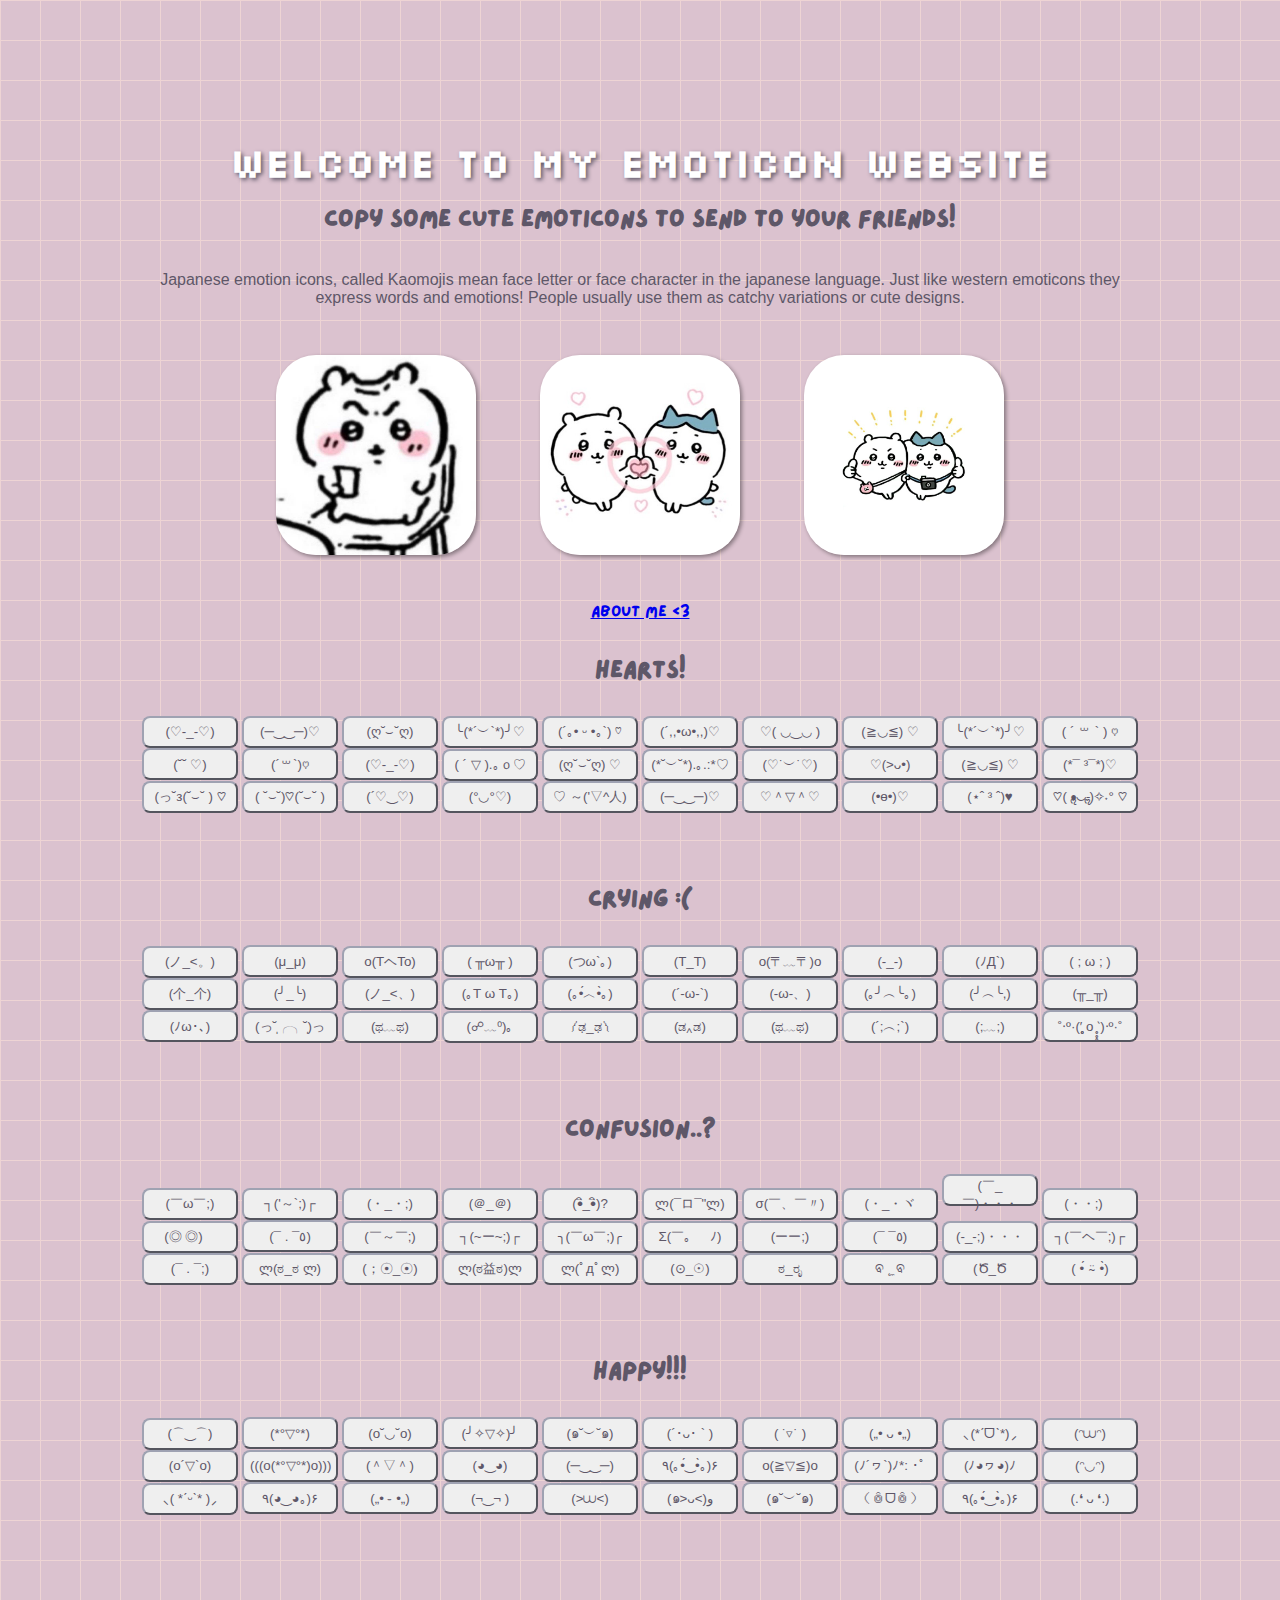
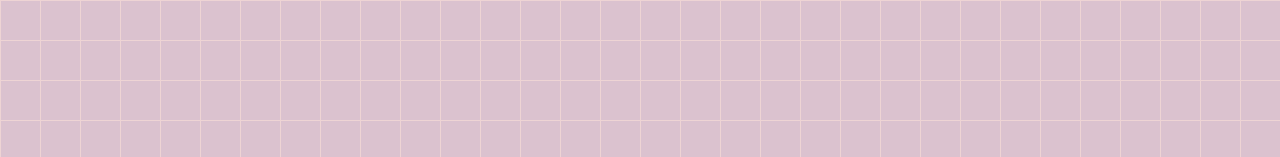
<file: index.html>
<!DOCTYPE html>
<html lang="en">
<head>
    <meta charset="UTF-8">
    <meta name="viewport" content="width=device-width, initial-scale=1.0">
    <title>Main Page</title>
    <link rel="stylesheet" href="style.css">
    <script src="index.js" type="text/javascript"></script>

</head>
<body>
    <div id="header">
        <h1>welcome to my emoticon website</h1>
        <h2>copy some cute emoticons to send to your friends!</h2>
        <p>Japanese emotion icons, called Kaomojis mean face letter or 
            face character in the japanese language. Just like western emoticons they express
            words and emotions! People usually use them as catchy variations or
            cute designs.
        </p>

        <div id="chikawaimgs">
            <img width="200px" src="chikawa.jpg" alt="chiikawa with a cup">
            <img width="200px" src="chikawalove.jpg" alt="chiikawa making a heart with friend">
            <img width="200px" src="chikawafriends.jpg" alt="chiikawa thumbs up with friend">
        </div>
        <a href="aboutme.html">about me <3 </a>
    </div>


    <div id="button-container">
        <div class="category">
            <h2>hearts!</h2>

            <div class="options">
                <button onclick=copytoclip(this) >(♡-_-♡)</button>
                <button onclick=copytoclip(this)>(─‿‿─)♡</button>
                <button onclick=copytoclip(this)>(ღ˘⌣˘ღ)</button>
                <button onclick=copytoclip(this)>╰(*´︶`*)╯♡	</button>
                <button onclick=copytoclip(this)>(´｡• ᵕ •｡`) ♡</button>
                
                <button onclick=copytoclip(this) >(´,,•ω•,,)♡	</button>
                <button onclick=copytoclip(this)>♡( ◡‿◡ )	</button>
                <button onclick=copytoclip(this)>(≧◡≦) ♡	</button>
                <button onclick=copytoclip(this)>╰(*´︶`*)╯♡	</button>
                <button onclick=copytoclip(this)>( ´ ꒳ ` ) ♡		</button>

                <button onclick=copytoclip(this) >(˘˘ ♡)</button>
                <button onclick=copytoclip(this)>(´꒳`)♡</button>
                <button onclick=copytoclip(this)>(♡-_-♡)</button>
                <button onclick=copytoclip(this)>( ´ ▽ ).｡ｏ♡	</button>
                <button onclick=copytoclip(this)>(ღ˘⌣˘ღ) ♡</button>

                <button onclick=copytoclip(this)>(*˘︶˘*).｡.:*♡</button>
                <button onclick=copytoclip(this)>(♡˙︶˙♡)</button>
                <button onclick=copytoclip(this)>♡(>ᴗ•)                </button>
                <button onclick=copytoclip(this)>(≧◡≦) ♡</button>
                <button onclick=copytoclip(this)>(*¯ ³¯*)♡</button>

                <button onclick=copytoclip(this)>(っ˘з(˘⌣˘ ) ♡</button>
                <button onclick=copytoclip(this)>( ˘⌣˘)♡(˘⌣˘ )</button>
                <button onclick=copytoclip(this)>(´♡‿♡)</button>
                <button onclick=copytoclip(this)>(°◡°♡)</button>
                <button onclick=copytoclip(this)>♡ ～('▽^人)</button>

                <button onclick=copytoclip(this)>(─‿‿─)♡</button>
                <button onclick=copytoclip(this)>♡＾▽＾♡</button>
                <button onclick=copytoclip(this)>(•ө•)♡</button>
                <button onclick=copytoclip(this)>(⋆ˆ ³ ˆ)♥</button>
                <button onclick=copytoclip(this)>♡( •ॢ◡-ॢ)✧˖° ♡</button>
            </div>
    
        </div>

        
    
        <div class="category">
            <h2>crying :(</h2>
            <div class="options">
                <button onclick=copytoclip(this)>(ノ_<。)	</button>
                <button onclick=copytoclip(this)>(μ_μ)	</button>
                <button onclick=copytoclip(this)>o(TヘTo)</button>
                <button onclick=copytoclip(this)>( ╥ω╥ )</button>
                <button onclick=copytoclip(this)>(つω`｡)	</button>

                <button onclick=copytoclip(this)>(T_T)	</button>
                <button onclick=copytoclip(this)>o(〒﹏〒)o	</button>
                <button onclick=copytoclip(this)>(-_-)	</button>
                <button onclick=copytoclip(this)>(ﾉД`)	</button>
                <button onclick=copytoclip(this)>( ; ω ; )	</button>

                <button onclick=copytoclip(this)>(个_个)	</button>
                <button onclick=copytoclip(this)>(╯_╰)	</button>
                <button onclick=copytoclip(this)>(ノ_<、)	</button>
                <button onclick=copytoclip(this)>(｡T ω T｡)	</button>
                <button onclick=copytoclip(this)>(｡•́︿•̀｡)	</button>

                <button onclick=copytoclip(this)>(´-ω-`)	</button>
                <button onclick=copytoclip(this)>(-ω-、)	</button>
                <button onclick=copytoclip(this)>(｡╯︵╰｡)	</button>
                <button onclick=copytoclip(this)>(╯︵╰,)	</button>
                <button onclick=copytoclip(this)>(╥_╥)	</button>

                <button onclick=copytoclip(this)>(ﾉω･､)	</button>
                <button onclick=copytoclip(this)>(っ˘̩╭╮˘̩)っ	</button>
                <button onclick=copytoclip(this)>(ಥ﹏ಥ)	</button>
                <button onclick=copytoclip(this)>(☍﹏⁰)｡</button>
                <button onclick=copytoclip(this)>༼ಢ_ಢ༽</button>

                <button onclick=copytoclip(this)>(ಡ‸ಡ)                </button>
                <button onclick=copytoclip(this)>(ಥ﹏ಥ)</button>
                <button onclick=copytoclip(this)>(´;︵;`)</button>
                <button onclick=copytoclip(this)>(;﹏;)</button>
                <button onclick=copytoclip(this)>˚‧º·(′̥̥̥ o ‵̥̥̥)‧º·˚</button>
            </div>
        </div>

        

        <div class="category">
            <h2>confusion..?</h2>
            <div class="options">
            
                <button onclick=copytoclip(this)>(￣ω￣;)	</button>
                <button onclick=copytoclip(this)>┐('～`;)┌	</button>
                <button onclick=copytoclip(this)>(・_・;)	</button>
                <button onclick=copytoclip(this)>(＠_＠)	</button>
                <button onclick=copytoclip(this)>(•ิ_•ิ)?	</button>

                <button onclick=copytoclip(this)>ლ(¯ロ¯"ლ)	</button>
                <button onclick=copytoclip(this)>σ(￣、￣〃)	</button>
                <button onclick=copytoclip(this)>(・_・ヾ	</button>
                <button onclick=copytoclip(this)>(￣_￣)・・・	</button>
                <button onclick=copytoclip(this)>(・・;)ゞ	</button>

                <button onclick=copytoclip(this)>(◎ ◎)ゞ	</button>
                <button onclick=copytoclip(this)>(¯ . ¯٥)	</button>
                <button onclick=copytoclip(this)>(￣～￣;)	</button>
                <button onclick=copytoclip(this)>┐(~ー~;)┌	</button>
                <button onclick=copytoclip(this)>╮(￣ω￣;)╭	</button>

                <button onclick=copytoclip(this)>Σ(￣。￣ﾉ)	</button>
                <button onclick=copytoclip(this)>(ーー;)</button>
                <button onclick=copytoclip(this)>(¯ ¯٥)    </button>
                <button onclick=copytoclip(this)>(-_-;)・・・ </button>
                <button onclick=copytoclip(this)>┐(￣ヘ￣;)┌  </button>

                <button onclick=copytoclip(this)>(¯ . ¯;)                </button>
                <button onclick=copytoclip(this)>ლ(ಠ_ಠ ლ)                </button>
                <button onclick=copytoclip(this)>(；☉_☉)</button>
                <button onclick=copytoclip(this)>ლ(ಠ益ಠ)ლ</button>
                <button onclick=copytoclip(this)>ლ(ﾟдﾟლ)</button>

                <button onclick=copytoclip(this)>(⊙_☉)</button>
                <button onclick=copytoclip(this)>ಠ_ರೃ</button>
                <button onclick=copytoclip(this)>ଵ ˛̼ ଵ</button>
                <button onclick=copytoclip(this)>(Ծ_Ծ</button>
                <button onclick=copytoclip(this)>( •́ ⍨ •̀)</button>
            </div>
        </div>

        

        <div class="category">
            <h2>happy!!! </h2>
            <div class="options">
 
                <button onclick=copytoclip(this)>(⌒‿⌒)	</button>
                <button onclick=copytoclip(this)>(*°▽°*)	</button>
                <button onclick=copytoclip(this)>(o˘◡˘o)	</button>
                <button onclick=copytoclip(this)>(╯✧▽✧)╯	</button>
                <button onclick=copytoclip(this)>(๑˘︶˘๑)	</button>

                <button onclick=copytoclip(this)>(´･ᴗ･ ` )	</button>
                <button onclick=copytoclip(this)>( ˙▿˙ )	</button>
                <button onclick=copytoclip(this)>(„• ᴗ •„)	</button>
                <button onclick=copytoclip(this)>⸜(*ˊᗜˋ*)⸝	</button>
                <button onclick=copytoclip(this)>(ᵔ⩊ᵔ)	</button>

                <button onclick=copytoclip(this)>(o´▽`o)	</button>
                <button onclick=copytoclip(this)>(((o(*°▽°*)o)))	</button>
                <button onclick=copytoclip(this)>(＾▽＾)	</button>
                <button onclick=copytoclip(this)>(◕‿◕)	</button>
                <button onclick=copytoclip(this)>(─‿‿─)	</button>

                <button onclick=copytoclip(this)>٩(｡•́‿•̀｡)۶	</button>
                <button onclick=copytoclip(this)>o(≧▽≦)o	</button>
                <button onclick=copytoclip(this)>(ﾉ´ヮ`)ﾉ*: ･ﾟ	</button>
                <button onclick=copytoclip(this)>(ﾉ◕ヮ◕)ﾉ</button>
                <button onclick=copytoclip(this)>(ᵔ◡ᵔ)	</button>
                
                <button onclick=copytoclip(this)>⸜( *ˊᵕˋ* )⸝	</button>
                <button onclick=copytoclip(this)>٩(◕‿◕｡)۶	</button>
                <button onclick=copytoclip(this)>(„• ֊ •„)	</button>
                <button onclick=copytoclip(this)>(¬‿¬ )	</button>
                <button onclick=copytoclip(this)>(>⩊<)	</button>

                <button onclick=copytoclip(this)>(๑˃ᴗ˂)ﻭ      </button>
                <button onclick=copytoclip(this)>(๑˘︶˘๑)</button>
                <button onclick=copytoclip(this)>（ꉺᗜꉺ）</button>
                <button onclick=copytoclip(this)>٩(｡•́‿•̀｡)۶</button>
                <button onclick=copytoclip(this)>(.❛ ᴗ ❛.) </button>
            </div>
        </div>





    </div>

    
    

</body>



</html>
</file>
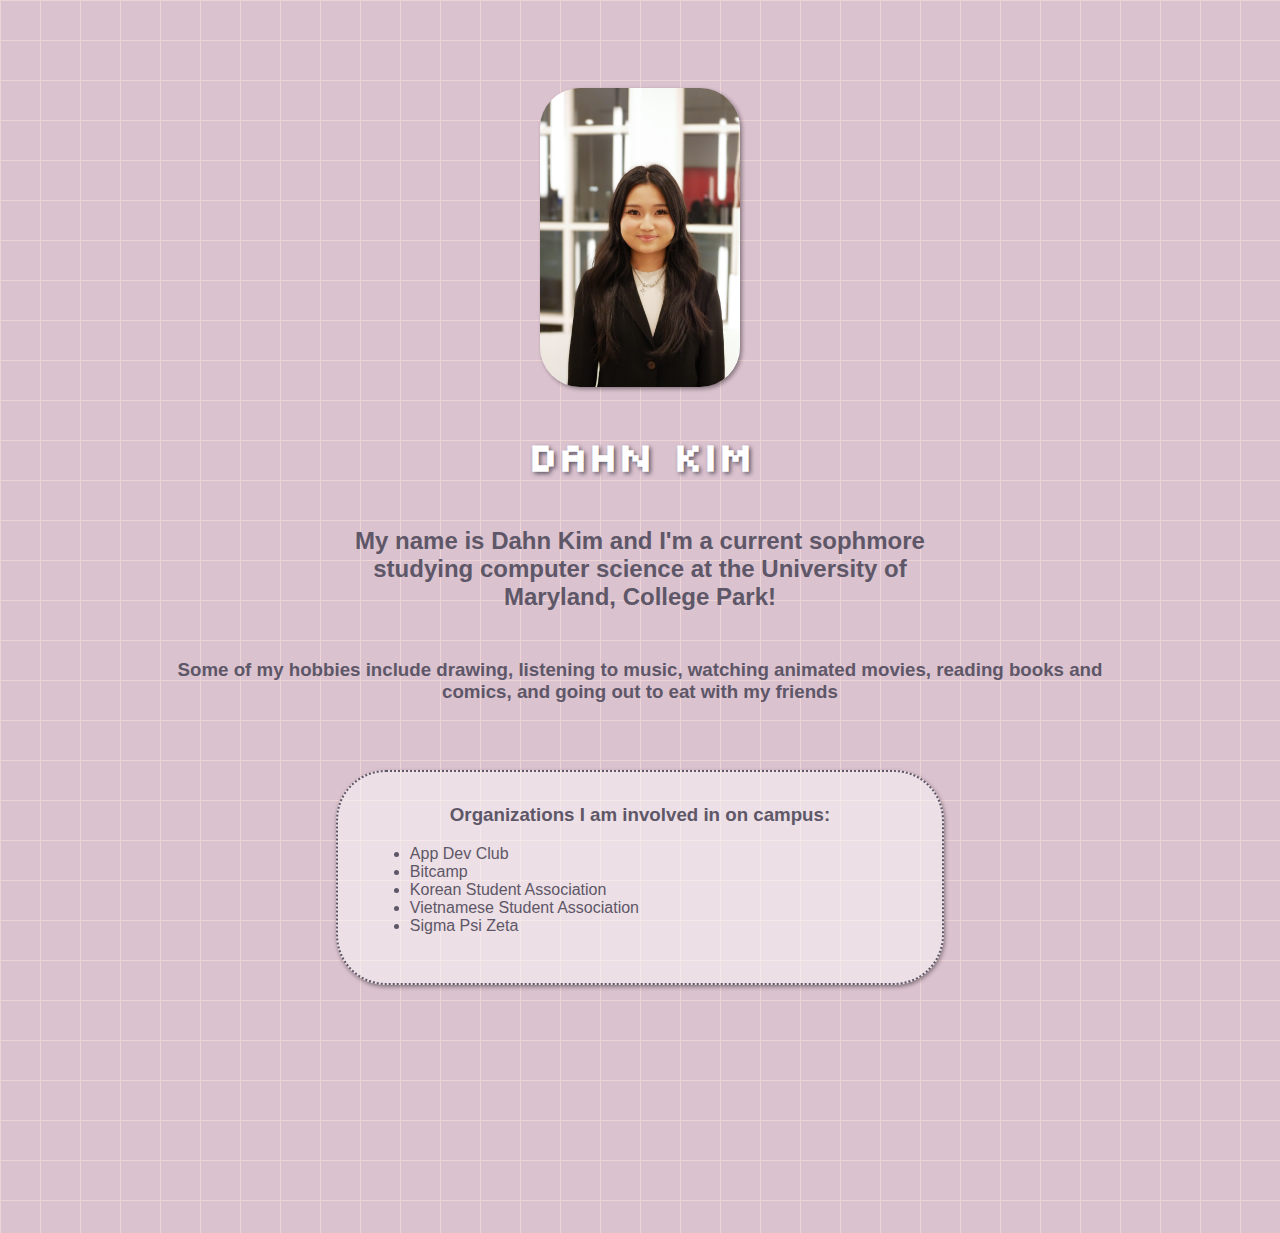
<file: aboutme.html>
<!DOCTYPE html>
<html lang="en">
<head>
    <meta charset="UTF-8">
    <meta name="viewport" content="width=device-width, initial-scale=1.0">
    <title>About Me</title>
    <link rel="stylesheet" href="style.css">
    <script src="index.js" type="text/javascript"></script>

</head>
<body>
    <div id="flex-container">
        <img width=200px src="dahn-headshot.jpeg" alt="">

        <h1>Dahn Kim</h1>
        <h2>
            My name is Dahn Kim and I'm a current sophmore studying computer science at the
            University of Maryland, College Park!
        </h2>
        <h3>
            Some of my hobbies include drawing, listening to music, watching animated movies, reading books 
            and comics, and going out to eat with my friends
        </h3>

        <div id="orgs">
            <h3>
                Organizations I am involved in on campus:
            </h3>
            <ul>
                <li>App Dev Club</li>
                <li>Bitcamp</li>
                <li>Korean Student Association</li>
                <li>Vietnamese Student Association</li>
                <li>Sigma Psi Zeta</li>
            </ul>

        </div>

        <!-- <div>
            <h2>
                Dahn's top music picks!
            </h2>
            
        </div> -->
        
        

    </div>
    
</body>
</html>
</file>
<file: style.css>
@font-face{
    font-family: lazy-dog;
    src: url(Lazydog.otf);
}

@font-face {
    font-family: silkscreen;
    src: url(Silkscreen-Regular.ttf);
}
body{
    background-color: #DBC2CF;
    padding-bottom: 10rem;
    background-size: 40px 40px;
    background-image:
        linear-gradient(to right, rgb(238, 212, 212) 1px, transparent 1px),
        linear-gradient(to bottom, rgb(238, 212, 212) 1px, transparent 1px);
}



#chikawaimgs{
    display: flex;
    justify-content: space-around;
    flex-direction: row;
}

#header{
    display: flex;
    flex-direction: column;
    align-items: center;
    font-family: lazy-dog;
    text-align: center;
}

#header h1{
    text-align: center;
    font-family: silkscreen;
    font-size: 2.5rem;
    color: white;
    text-shadow: 2px 2px 4px #5E5768;
    margin-bottom: 0px;
    margin-top: 8rem;
}

#header p{
    text-align: center;
    margin-left: 8rem;
    margin-right: 8rem;
    color: #5E5768;
    font-family:'Gill Sans', 'Gill Sans MT', Calibri, 'Trebuchet MS', sans-serif;
}

#header h2{
    color: #5E5768;;
    text-align: center;
}

#button-container{
    text-align: center;
}


.category h2{
    color: #5E5768;
    text-align: center;
    font-family: lazy-dog;
}

.category{
    
    margin-bottom: 4rem;
    margin-left: 7rem;
    margin-right: 7rem;
}

.options{
    padding: 10px;
    margin-bottom: 3rem;
}



.options button{
    color: #5E5768;
    border-radius: 8px;
    height: 2rem;
    width: 6rem;
    border-color: #9FA2B2;
    
}

.category button:hover{
    background-color: #5E5768;
    color: white;
    cursor: pointer;
}

#header a{
    margin-top: 1rem;
    margin-bottom: 1rem;
}

#header img{
    margin: 2rem;
    border-radius: 40px;
    box-shadow: 2px 2px 4px rgba(0, 0, 0, 0.4);
}


hr{
    margin-top: 2rem;
    border-radius: 100%; /*percent change my hr line to fade in and out*/
    width: 60%;
    color:white;
    
}

#flex-container{
    display: flex;
    flex-direction: column;
    align-items: center;
    padding: 5rem;
    text-align: center;
    font-family:'Gill Sans', 'Gill Sans MT', Calibri, 'Trebuchet MS', sans-serif;
    color:#5E5768;
}

#flex-container li{
    text-align: left;
}


#flex-container h1{
    font-family: silkscreen;
    font-size: 2.5rem;
    color: rgb(255, 255, 255);
    text-shadow: 2px 2px 4px #5E5768;
    padding: 1rem;
    margin-bottom: 0rem;
}

#flex-container h2{
    padding: 10px;
    margin-left: 15rem;
    margin-right: 15rem;
}

#flex-container h3{
    margin-left: 5rem;
    margin-right: 5rem;
}



#flex-container img{
    border-radius: 40px;
    box-shadow: 2px 2px 4px rgba(0, 0, 0, 0.4);
}

#orgs{
    padding: 2rem;
    border-radius: 50px;
    border-style: dotted;
    border-color: #5E5768;
    border-width: 2px;
    margin-top: 3rem;
    background-color: rgba(255, 255, 255, 0.47);
    box-shadow: 1px 2px 4px rgba(0, 0, 0, 0.4);
}

#orgs h3{
    margin-top: 0px;
}

@media(max-width: 828px){

    #chikawaimgs{
        display: flex;
        justify-content: space-around;
        flex-direction: row;
    }

    #header img{
        width: 7rem;
        margin: 0.5rem;
        border-radius: 20px;
        box-shadow: 2px 2px 4px rgba(0, 0, 0, 0.4);
    }

    #header p{
        text-align: center;
        margin-left: 4rem;
        margin-right: 4rem;
        color: #5E5768;
        font-family:'Gill Sans', 'Gill Sans MT', Calibri, 'Trebuchet MS', sans-serif;
    }

    .category{
    
        margin-bottom: 4rem;
        margin-left: 0.5rem;
        margin-right: 0.5rem;
    }

    .options{
        padding: 0px;
    }

    #flex-container h2{
        padding: 0px;
        margin-left: 2rem;
        margin-right: 2rem;
    }
    
    #flex-container h3{
        margin-left: 2rem;
        margin-right: 2rem;
    }

    #flex-container{
        padding: 0px;
    }
}
</file>
